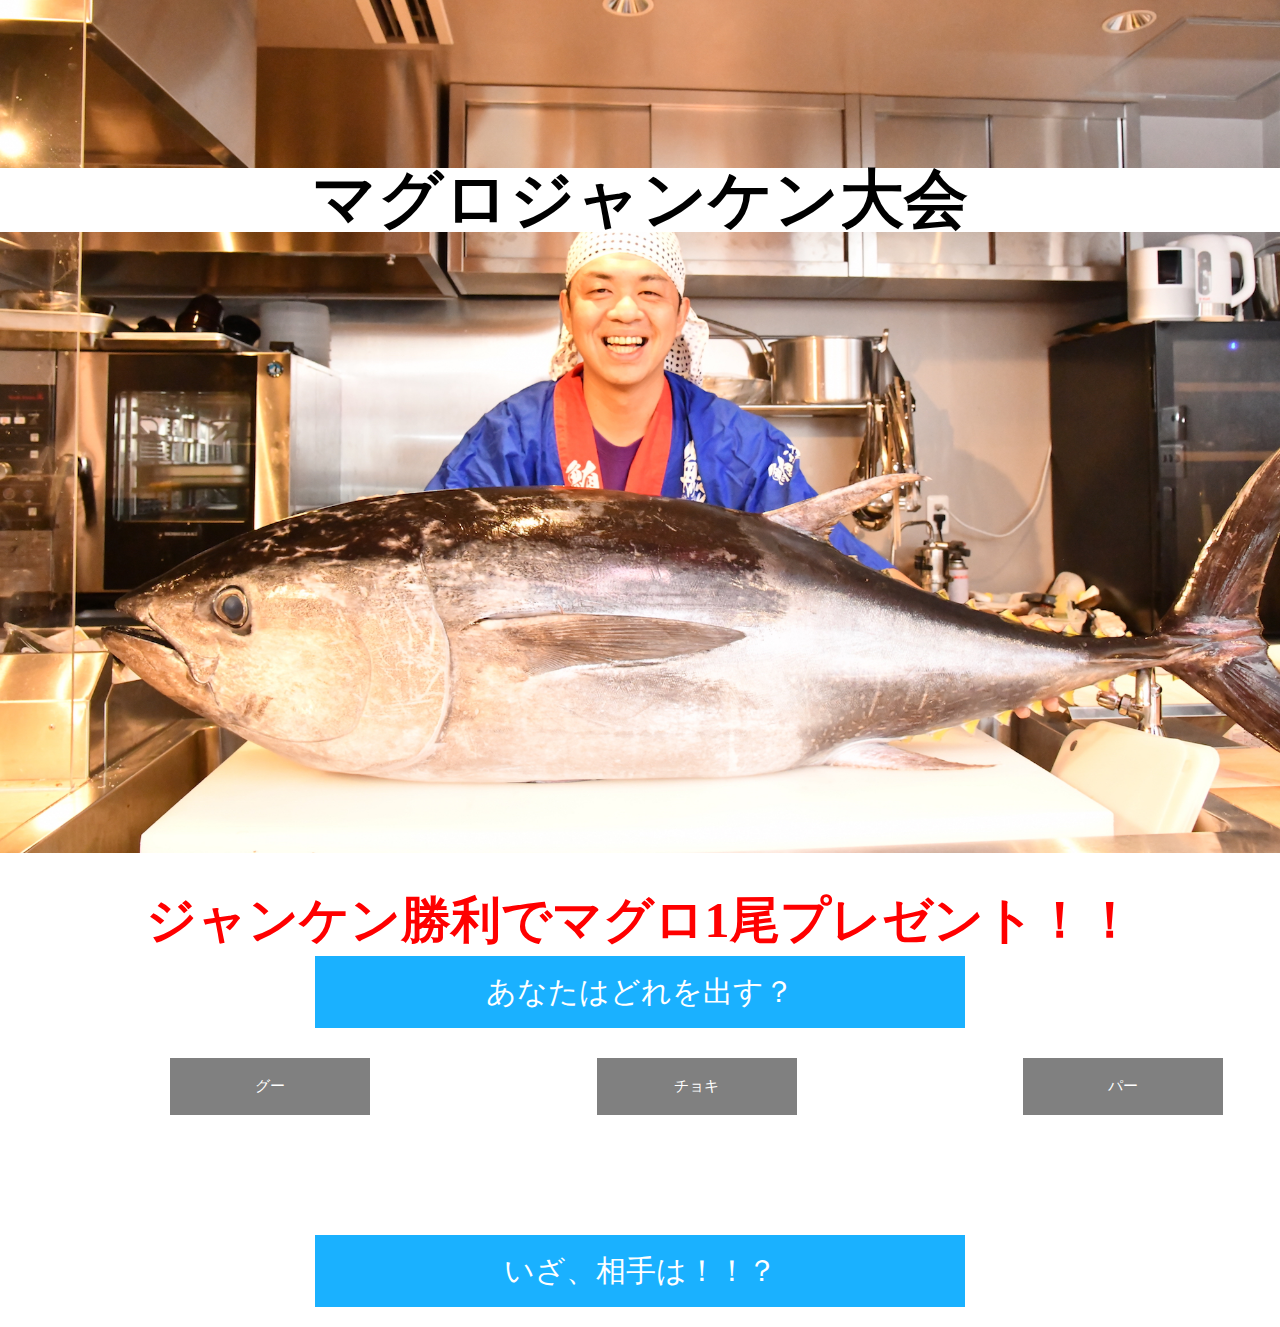
<file: index.html>
<!DOCTYPE html>
<html lang="ja">
<!-- 最初の設定は終わっています　必要な方は触ってください -->

<head>
  <meta charset="UTF-8">
  <meta name="viewport" content="width=device-width, initial-scale=1.0">
  <meta http-equiv="X-UA-Compatible" content="ie=edge">
  <title>javascript/jQuery1回目</title>
  <link rel="stylesheet" href="css/reset.css">
  <link rel="stylesheet" href="css/style.css">
</head>
<!-- 最初の設定は終わっています　必要な方は触ってください -->

<body>
  <!-- この中に記述していく -->
  <!-- ここから下にコードを書く -->

  <header>
    <img src="img/maguro.jpg" alt="" class="img">
    <h1 class="header text-center">
      マグロジャンケン大会
    </h1>
    <h2 class="subtitle text-center">ジャンケン勝利でマグロ1尾プレゼント！！</h2>
  </header>

  <main>
      <div class="btn1 text-center">
        あなたはどれを出す？
      </div>
      <ul class="sentakushi">
        <li>
          <li id="gu" class="btn2 text-center">グー</li>
        </li>
        <li>
          <li id="choki" class="btn2 text-center">チョキ</li>
        </li>
        <li>
          <li id="pa" class="btn2 text-center">パー</li>
        </li>
      </ul>

      <div class="btn1 text-center">
        いざ、相手は！！？
      </div>
        <p id="kekka" class="kekka text-center"></p>
      <div>
        <p class="happyo"></p>
      </div>
  </main>



  <!-- ここから上にコードを書く -->
  <!-- この中に記述していく -->
  <script src="https://ajax.googleapis.com/ajax/libs/jquery/3.2.1/jquery.min.js"></script>
  <script src="js/test.js"></script>
</body>

</html>
</file>
<file: css/style.css>
/* ここから下に記載していく */
@charset "utf-8";

.text-center{
    text-align: center;
}

.img{
    max-width: 100%;
}

/* ------------
    header
------------ */
.header{
    font-size: 64px;
    font-weight: bold;
    color: black;
    background-color: white;
    width: 100%;
    margin: 20px auto;
    position: absolute;
    top: 20%;
    left: 50%;
    transform: translate3d(-50%, -50%, 0);
}

.subtitle{
    font-size: 50px;
    font-weight: bold;
    color: red;
    width: 100%;
    margin: 20px auto;
    position: absolute;
    top: 100%;
    left: 50%;
    transform: translate3d(-50%, -50%, 0);
}

.btn1{
    /* display: block; */
    width: 650px;
    margin: 100px auto 10px;
    padding: 21px 0;
    background-color: #1ab1ff;
    color: #fff;
    font-size: 30px;
}

.sentakushi{
    display: flex;
    text-align: center;
    justify-content: space-around;
    margin: 0 auto;
    padding: 0 0;
}

.btn2{
    /* display: block; */
    width: 200px;
    margin: 100px 50px;
    box-sizing: border-box;
    padding: 21px 0;
    background-color:gray;
    color: #fff;
    font-size: 15px;
    margin: 20px 0;
}

.kekka{
        /* display: block; */
        width: 400px;
        margin: 20px auto;
        box-sizing: border-box;
        padding: 0 0;
        background-color:red;
        color: red;
        font-size: 15px;
}
</file>
